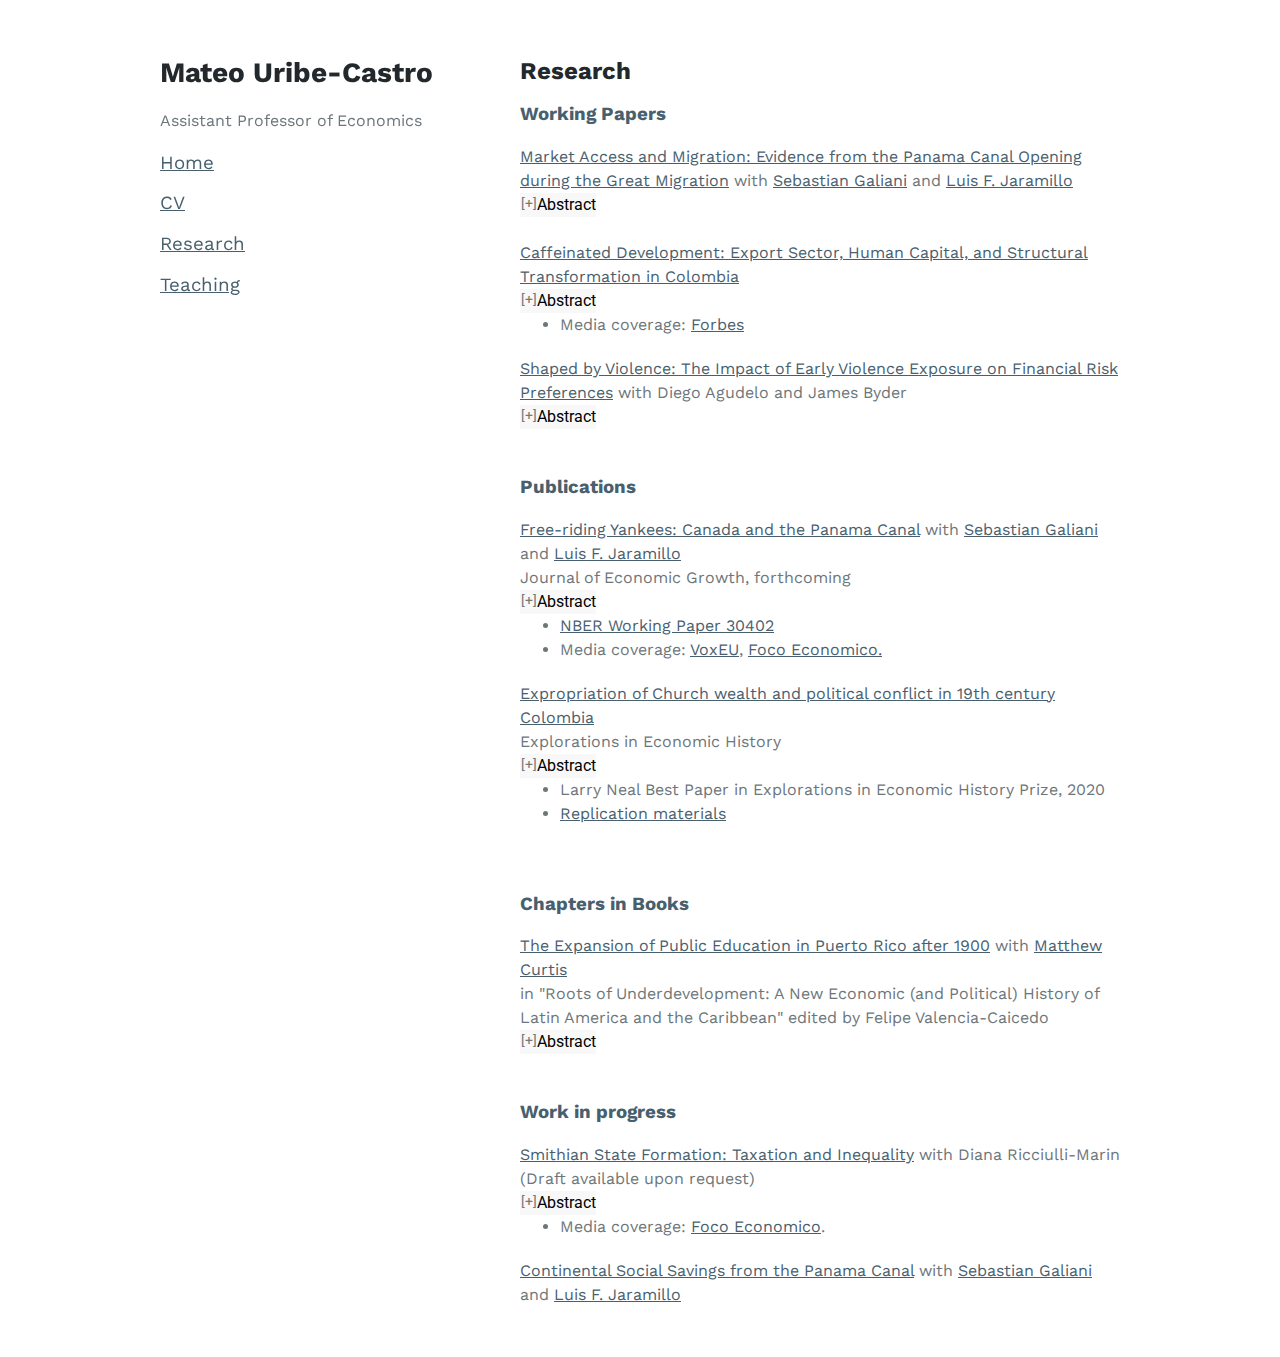
<file: research.html>
<!doctype html>
<html>
  <head>

    <title>Mateo Uribe-Castro</title>

    <link rel="stylesheet" href="stylesheets/styles.css">
    <link rel="stylesheet" href="stylesheets/github-light.css">
    <meta name="viewport" content="width=device-width, initial-scale=1, user-scalable=yes">
	
	<!-- Google tag (gtag.js) -->
		<script async src="https://www.googletagmanager.com/gtag/js?id=G-N1ZL8D1R8L"></script>
		<script>
			window.dataLayer = window.dataLayer || [];
			function gtag(){dataLayer.push(arguments);}
			gtag('js', new Date());

			gtag('config', 'G-N1ZL8D1R8L');
	</script>
    
    <style>
      button.accordion2 {
      font:14px/1.5 Roboto, "Helvetica Neue", Helvetica, Arial, sans-serif;
      cursor: pointer;
      padding: 0px;
      border: none;
      text-align: left;
      outline: none;
      font-size: 100%;
      transition: 0.4s;
      background-color: #f8f8f8;
      }
      button.accordion {
      font:14px/1.5 Roboto, "Helvetica Neue", Helvetica, Arial, sans-serif;
      cursor: pointer;
      padding: 0px;
      border: none;
      text-align: left;
      outline: none;
      font-size: 100%;
      transition: 0.4s;
      background-color: #f8f8f8;
      }
      button.accordion.active, button.accordion:hover {
      background-color: #f8f8f8;
      }
      button.accordion:after {
      content: '[+]';
      font-size: 90%;
      color:#777;
      float: left;
      margin-left: 1px;
      }

      button.accordion2:after {
      content: '[#]';
      font-size: 90%;
      color:#777;
      float: left;
      margin-left: 1px;
      }

      button.accordion.active:after {
      content: "[\2212]";
      }
      div.panel {
      padding: 0 20px;
      margin-top: 5px;
      display: none;
      background-color: white;
      font-size: 100%;
      }
      div.panel.show {
      display: block !important;
      }
    </style>
	
  </head>
  <body>
    <div class="wrapper">
      <header>
        <h1>Mateo Uribe-Castro</h1>
        <p>Assistant Professor of Economics</p>
        <h3><p class="view"><a href="https://muribec.github.io/">Home</a></p></h3>
        <h3><p class="view"><a href="https://muribec.github.io/papers/uribecastro_cv_en.pdf">CV</a></p></h3>
	      <h3><p class="view"><a href="https://muribec.github.io/research.html">Research</a></p></h3>
        <h3><p class="view"><a href="https://muribec.github.io/teaching.html">Teaching</a></p></h3>
	</header>
	
     <section>
	<h2> Research </h2>	
	
	<h3> Working Papers</h3>	
	
	<p style="margin:0;" > <a style="margin:0; font-size:100%" href="http://muribec.github.io/papers/canal_usa_march2025.pdf"> Market Access and Migration: Evidence from the Panama Canal Opening during the Great Migration</a> with <a href="http://www.sebastiangaliani.com"> Sebastian Galiani</a> and <a href="https://sites.google.com/view/lfjaramillo/"> Luis F. Jaramillo</a> <br>
  <button class="accordion">  Abstract	</button>
  <div class="panel" style="display: none;"> This paper examines the influence of transportation infrastructure on migration decisions in the context of the Great Migration in the United States. Focusing on the opening of the Panama Canal in 1920, we isolate the effect of improved economic opportunities from reduced migration costs. Using full-count Census data, we find that Southern African American migrants preferred areas with enhanced market access, leading to higher inflows after 1920. The study highlights the interplay between migrant networks and labor markets in shaping migration patterns. Our findings underscore the significance of local market conditions induced by improvements in local market access in influencing migration decisions during the Great Migration. </p></div>
  <br>

	<p style="margin:0;" > <a style="margin:0; font-size:100%" href="http://muribec.github.io/papers/UribeCastro_coffee.pdf">Caffeinated Development: Export Sector, Human Capital, and Structural Transformation in Colombia</a> <br> 
	<button class="accordion">  Abstract	</button>
	<div class="panel" style="display: none;"> This paper studies the effect of the first wave of globalization on developing countries’ structural transformation, using data from Colombia’s expansion of coffee cultivation. Counties engaged in coffee cultivation in the 1920s developed a smaller manufacturing sector by 1973 than comparable counties, despite starting at a similar level in 1912. My empirical strategy exploits variation in potential coffee yields, and changes in the probability to grow coffee at different altitudes. This paper argues that coffee cultivation increased the opportunity cost of education, which reduced the supply of skilled workers, and slowed down structural transformation. Using exogenous exposure to coffee price shocks as an instrument, I show that reductions in cohorts’ educational attainment led to lower manufacturing activity in the long-run. The effect is driven by both a decrease in demand for education, and reductions in public goods. Finally, coffee cultivation during the early 20th Century had negative long-run effects on both individual incomes and poverty rates. </p></div>
	<ul class="bullets">
          <li> Media coverage: <a href="https://forbes.co/2021/01/26/red-forbes/lo-que-hay-detras-del-milagro-economico-del-eje-cafetero/">Forbes</a> </li>
    </ul>
	
	<p style="margin:0;" > <a style="margin:0; font-size:100%" href="">Shaped by Violence: The Impact of Early Violence Exposure on Financial Risk Preferences</a> with Diego Agudelo and James Byder <br> 
	<button class="accordion">  Abstract	</button>
	<div class="panel" style="display: none;"> This paper examines whether growing up in areas with high homicide rates affects financial risk preferences. Our key conjecture is that individuals who have grown up in violent areas possess more risk averse financial preferences. We find support for this hypothesis using a dataset of mutual fund investors from one of Colombia’s largest stock brokers alongside Colombian official data on homicide rates. The likelihood of investing in risky assets is found to be negatively related to violence exposure during early childhood. We address potential identification issues by exploiting the timing of the violent confrontation between the Medellin cartel and the Colombian government between 1984 and 1993 to instrument for the level of violence. We compare investors from Colombia’s biggest cities to investors from Medellin born in a narrow bandwidth around 1984. When we focus exclusively on investors from Medellin, our empirical strategy resembles a fuzzy regression discontinuity design. </p></div>

	<br><br>
	
	<h3> Publications</h3>

  <p style="margin:0;" > <a style="margin:0; font-size:100%" href="http://muribec.github.io/papers/canal_canada_jan2025.pdf">Free-riding Yankees: Canada and the Panama Canal</a> with <a href="http://www.sebastiangaliani.com"> Sebastian Galiani</a> and <a href="https://sites.google.com/view/lfjaramillo/"> Luis F. Jaramillo</a> <br>
   Journal of Economic Growth, forthcoming <br>
    <button class="accordion">  Abstract	</button>
    <div class="panel" style="display: none;"> We study the impact of the Panama Canal on the development of Canada’s manufacturing sector in the years from 1900 to 1939. Using newly digitized county-level data from the Census of Manufactures and a market-access approach, we exploit the plausibly exogenous nature of this historical episode to study how changes in transportation costs influence the location of economic activity and productivity dynamics. Our reduced-form estimates show that lowered shipping costs led to greater market integration of marginally productive Canadian counties with key markets both inside and outside of Canada. This development permitted the reallocation of production activity to places whose production levels had been inefficiently low before the Canal opened. A shift from the 25th to the 75th percentile in terms of gains in market access brought about by the opening of the Canal led to a 9% increase in manufacturing revenues and input expenditures. Productivity rose by 13%. These effects persist when general equilibrium effects are considered: the closure of the Canal in 1939 would have resulted in economic losses equivalent to 1.86% of GDP, chiefly as a result of the restriction of the country’s access to international markets. Altogether, these results suggest that the Canal substantially altered the economic geography of the Western Hemisphere in the first half of the twentieth century. </p></div>
    <ul class="bullets">
        <li> <a href="https://www.nber.org/system/files/working_papers/w30402/w30402.pdf">NBER Working Paper 30402</a> </li>
        <li> Media coverage: <a href="https://cepr.org/voxeu/columns/free-riding-yankees-canada-and-panama-canal">VoxEU</a>, <a href="https://dev.focoeconomico.org/2022/04/12/free-riding-the-yankees-el-sector-manufacturero-canadiense-antes-y-despues-de-la-apertura-del-canal-de-panama/">Foco Economico.</a>
      </ul>
	
	<p style="margin:0;" > <a href="https://muribec.github.io/papers/UribeCastro_2019_EEH.pdf" style="margin:0; font-size:100%"> Expropriation of Church wealth and political conflict in 19th century Colombia</a> <br>
	Explorations in Economic History<br>
	<button class="accordion">  Abstract	</button>
	<div class="panel" style="display: none;"> The redefinition of Catholic Church property rights was common in Europe and the Americas during late eighteenth- and nineteenth-centuries. In Latin America, the expropriation of the Church’s assets was part of the violent process of institutional change after independence. This paper focuses on Colombia after 1850. It measures the impact of the expropriation of Church wealth on political violence. The paper contests the traditional idea of the expropriation of the real estate of the Church as a source of political violence by highlighting the change in political competition when the alliance between Conservative factions and the Church was weakened. With yearly data on the number of battles per municipality, archival information on the reform, and difference-in-differences, the paper documents a reduction of political violence in places where the Church’s assets were expropriated. Furthermore, it shows the reduction was concentrated in municipalities with high political competition and where the Conservative Party was relatively weak. These results support a political explanation of why the reform reduced political violence.</p></div>
	<ul class="bullets">
          <li> Larry Neal Best Paper in Explorations in Economic History Prize, 2020 </li>
		  <li> <a href="https://www.openicpsr.org/openicpsr/project/107803/version/V2/view">Replication materials</a> </li>
    	</ul>

    <br><br>

	<h3> Chapters in Books</h3>
	
	<p style="margin:0;" > <a href="https://muribec.github.io/papers/pr_chapter_curtis_uribecastro_v3.pdf" style="margin:0; font-size:100%"> The Expansion of Public Education in Puerto Rico after 1900</a> with <a href="https://www.mjdcurtis.com"> Matthew Curtis</a> <br> 
	in "Roots of Underdevelopment: A New Economic (and Political) History of Latin America and the Caribbean" edited by Felipe Valencia-Caicedo<br>
	<button class="accordion">  Abstract	</button>
	<div class="panel" style="display: none;"> During the first half of the 20th century, Puerto Rico sawrapid progress in expanding primary education. However, as elsewhere in Latin America, there were pronounced regional differences in the rates of increased schooling. Due to its varied crop suitability and detailed records from the US colonial government, Puerto Rico is an ideal setting to explore the role of agriculture in explaining regional variation in the growth of education. This chapter presents a newly constructed panel dataset of enrollment and attendance rates by counties between 1907 and 1943. It finds that differing agricultural production technologies, alongside policy decisions and rates of urbanization, help explain why the growth rate of education varied across regions.</p></div>

	<br><br>
	
	<h3> Work in progress</h3>
	
	<p style="margin:0;" > <a href="" style="margin:0; font-size:100%"> Smithian State Formation: Taxation and Inequality</a> with Diana Ricciulli-Marin (Draft available upon request)<br> 
	<button class="accordion">  Abstract	</button>
	<div class="panel" style="display: none;"> This study examines the relationship between land inequality and tax collection. Contrary to traditional models that emphasize the redistributive role of taxation, we focus on its role in providing public goods that increase productivity--i.e. enforcement of property rights, coordination, roads, electricity, etc. To explore this relationship, we build a simple model of public good provision where landowners decide whether or not to comply with property taxes taking into account: 1) the role government expenditure has on their property values, and 2) their expectation of the punishment when evading taxes. We validate the model empirically, using data from Colombian municipalities between 1923 and 1960, in two ways. First, we show evidence in favor of the main model predictions: land concentration is positively correlated with tax revenues per capita, and negatively correlated with the average fiscal cost of collecting one peso. These correlations are robust to controlling for measures of potential sources of omitted variable bias. Second, we use detailed land values' data from cadastres available for a subsample of municipalities and the model's structure to calibrate the implied expected penalty rate for different levels of land concentration. We find that the penalty rate for evading taxes should be higher in places with lower land concentration to enforce the property tax rate.</p></div>
	<ul class="bullets">
		  <li> Media coverage: <a href="https://dev.focoeconomico.org/2023/12/12/elites-desigualdad-y-capacidad-estatal/">Foco Economico</a>. </li>
    </ul>

  	<p style="margin:0;" > <a href="" style="margin:0; font-size:100%"> Continental Social Savings from the Panama Canal</a> with <a href="http://www.sebastiangaliani.com"> Sebastian Galiani</a> and <a href="https://sites.google.com/view/lfjaramillo/"> Luis F. Jaramillo</a> <br> 

	</section>	
	</div>
   <script> 
    var acc = document.getElementsByClassName("accordion");
    var i;

    for (i = 0; i < acc.length; i++) {
        acc[i].onclick = function(){
            this.classList.toggle("active");
            this.parentNode.nextElementSibling.classList.toggle("show");
      }
    }
    </script>
  </body>
</html>
</file>
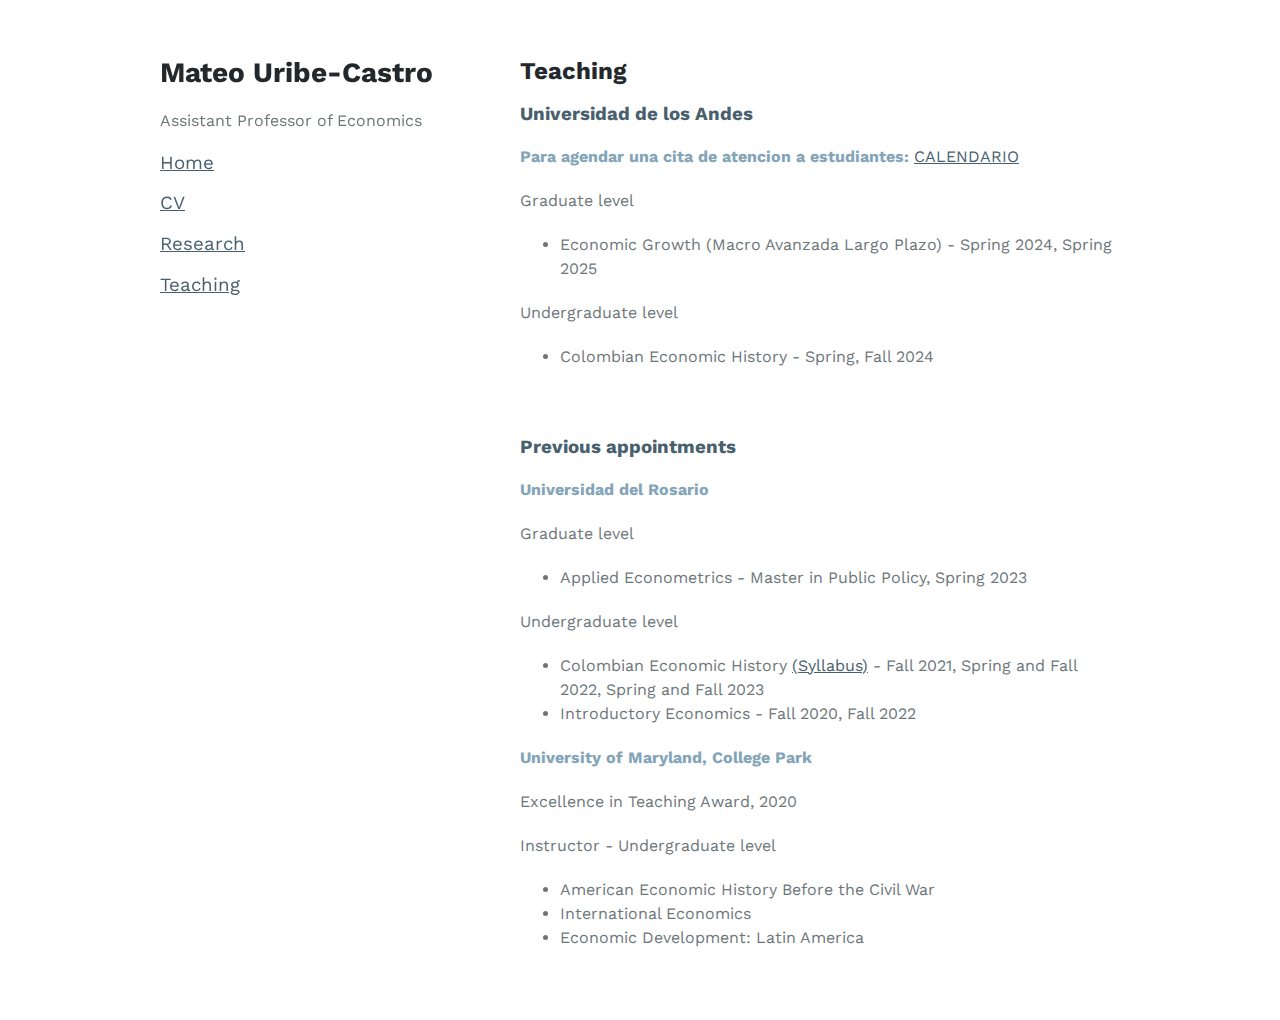
<file: teaching.html>
<!doctype html>
<html>
  <head>

    <title>Mateo Uribe-Castro</title>

    <link rel="stylesheet" href="stylesheets/styles.css">
    <link rel="stylesheet" href="stylesheets/github-light.css">
    <meta name="viewport" content="width=device-width, initial-scale=1, user-scalable=yes">
	
		<!-- Google tag (gtag.js) -->
		<script async src="https://www.googletagmanager.com/gtag/js?id=G-N1ZL8D1R8L"></script>
		<script>
			window.dataLayer = window.dataLayer || [];
			function gtag(){dataLayer.push(arguments);}
			gtag('js', new Date());

			gtag('config', 'G-N1ZL8D1R8L');
		</script>
	
	</head>
	<body>
    <div class="wrapper">
      <header>
        <h1>Mateo Uribe-Castro</h1>
        <p>Assistant Professor of Economics</p>
        <h3><p class="view"><a href="https://muribec.github.io/">Home</a></p></h3>
        <h3><p class="view"><a href="https://muribec.github.io/papers/uribecastro_cv_en.pdf">CV</a></p></h3>
	      <h3><p class="view"><a href="https://muribec.github.io/research.html">Research</a></p></h3>
        <h3><p class="view"><a href="https://muribec.github.io/teaching.html">Teaching</a></p></h3>
	</header>
	
    <section>
	<h2> Teaching </h2>

	<h3> Universidad de los Andes </h3>

	<h4> Para agendar una cita de atencion a estudiantes: <a href="https://calendar.app.google/WzNs38Dqr4j8TH4D9">CALENDARIO</a> </h4>
	
	<p> Graduate level </p>
	
	<ul>
		<li> Economic Growth (Macro Avanzada Largo Plazo) - Spring 2024, Spring 2025 </li>
	</ul>
	
	<p> Undergraduate level </p>
	
	<ul>
		<li> Colombian Economic History - Spring, Fall 2024 </li>
	</ul>

	<br><br>
	
	<h3> Previous appointments </h3>    
	
	<h4> Universidad del Rosario </h4>
	
	<p> Graduate level </p>
	
	<ul>
	
		<li> Applied Econometrics - Master in Public Policy, Spring 2023 </li>
	</ul>
	
	<p> Undergraduate level </p>
	
	<ul>
		<li>Colombian Economic History <a href="http://muribec.github.io/papers/2023_1_hec_lecturas.pdf">(Syllabus)</a> - Fall 2021, Spring and Fall 2022, Spring and Fall 2023 </li>
		<li>Introductory Economics - Fall 2020, Fall 2022 </li>
	</ul>
	
	<h4> University of Maryland, College Park </h4>
	
	<p> Excellence in Teaching Award, 2020 </p>
	<p> Instructor - Undergraduate level </p>
	
	<ul>
		<li> American Economic History Before the Civil War </li>
		<li> International Economics </li>
		<li> Economic Development: Latin America </p>
	</ul>
	
	</section>	
	</div>
	</body>
</html>
</file>
<file: stylesheets/styles.css>
@import url('https://fonts.googleapis.com/css2?family=Work+Sans:ital,wght@0,100..900;1,100..900&display=swap');
@import url('https://fonts.googleapis.com/css?family=Roboto:300italic,700italic,300,700');

body {
  padding:50px;
  font:16px/1.5 "Work Sans", Roboto, sans-serif;
  color:#6d767a;
  font-weight:400;
}

h1, h2, h3, h4, h5, h6 {
  margin:0 0 20px;
}

p, ul, ol, table, pre, dl {
  margin:0 0 20px;
}

h1, h2, h3 {
  line-height:1.1;
}

h1 {
  color:#22282B;
  font-size:28px;
}

h2 {
  color:#22282B;
}

h3 {
  color:#48606E;
}

h4, h5, h6 {
  color:#84A5B7;
}

a {
  color:#48606E;
  font-weight:400;
  text-decoration:underline;
}

a small {
  font-size:12px;
  color:#48606E;
  margin-top:-0.6em;
  display:block;
}

.wrapper {
  width:960px;
  margin:0 auto;
}

blockquote {
  border-left:1px solid #e5e5e5;
  margin:0;
  padding:0 0 0 20px;
  font-style:italic;
}

code, pre {
  font-family:Monaco, Bitstream Vera Sans Mono, Lucida Console, Terminal;
  color:#333;
  font-size:12px;
}

pre {
  padding:8px 15px;
  background: #f8f8f8;
  border-radius:5px;
  border:1px solid #e5e5e5;
  overflow-x: auto;
}

table {
  width:100%;
  border-collapse:collapse;
}

th, td {
  text-align:left;
  padding:5px 10px;
  border-bottom:1px solid #e5e5e5;
}

dt {
  color:#444;
  font-weight:700;
}

th {
  color:#444;
}

img {
  max-width:100%;
}

header {
  width:500px;
  float:left;
  position:fixed;
}

header ul {
  list-style:none;
  height:40px;

  padding:0;

  background: #eee;
  background: -moz-linear-gradient(top, #f8f8f8 0%, #dddddd 100%);
  background: -webkit-gradient(linear, left top, left bottom, color-stop(0%,#f8f8f8), color-stop(100%,#dddddd));
  background: -webkit-linear-gradient(top, #f8f8f8 0%,#dddddd 100%);
  background: -o-linear-gradient(top, #f8f8f8 0%,#dddddd 100%);
  background: -ms-linear-gradient(top, #f8f8f8 0%,#dddddd 100%);
  background: linear-gradient(top, #f8f8f8 0%,#dddddd 100%);

  border-radius:5px;
  border:1px solid #d2d2d2;
  box-shadow:inset #fff 0 1px 0, inset rgba(0,0,0,0.03) 0 -1px 0;
  width:270px;
}

header li {
  width:89px;
  float:left;
  border-right:1px solid #d2d2d2;
  height:40px;
}

header ul a {
  line-height:1;
  font-size:11px;
  color:#999;
  display:block;
  text-align:center;
  padding-top:6px;
  height:40px;
}

strong {
  color:#222;
  font-weight:700;
}

header ul li + li {
  width:88px;
  border-left:1px solid #fff;
}

header ul li + li + li {
  border-right:none;
  width:89px;
}

header ul a strong {
  font-size:14px;
  display:block;
  color:#222;
}

section {
  width:600px;
  float:right;
  padding-bottom:50px;
}

small {
  font-size:11px;
}

hr {
  border:0;
  background:#e5e5e5;
  height:1px;
  margin:0 0 20px;
}

footer {
  width:270px;
  float:left;
  position:fixed;
  bottom:50px;
}

@media print, screen and (max-width: 960px) {

  div.wrapper {
    width:auto;
    margin:0;
  }

  header, section, footer {
    float:none;
    position:static;
    width:auto;
  }

  header {
    padding-right:320px;
  }

  section {
    border:1px solid #e5e5e5;
    border-width:1px 0;
    padding:20px 0;
    margin:0 0 20px;
  }

  header a small {
    display:inline;
  }

  header ul {
    position:absolute;
    right:50px;
    top:52px;
  }
}

@media print, screen and (max-width: 720px) {
  body {
    word-wrap:break-word;
  }

  header {
    padding:0;
  }

  header ul, header p.view {
    position:static;
  }

  pre, code {
    word-wrap:normal;
  }
}

@media print, screen and (max-width: 480px) {
  body {
    padding:15px;
  }

  header ul {
    display:none;
  }
}

@media print {
  body {
    padding:0.4in;
    font-size:12pt;
    color:#444;
  }
}


code { 
    background: #F1F1F1; 
}

pre {
    white-space: pre-wrap;
    background: #F1F1F1;
}
</file>
<file: stylesheets/github-light.css>
/*
   Copyright 2014 GitHub Inc.
   Licensed under the Apache License, Version 2.0 (the "License");
   you may not use this file except in compliance with the License.
   You may obtain a copy of the License at
       http://www.apache.org/licenses/LICENSE-2.0
   Unless required by applicable law or agreed to in writing, software
   distributed under the License is distributed on an "AS IS" BASIS,
   WITHOUT WARRANTIES OR CONDITIONS OF ANY KIND, either express or implied.
   See the License for the specific language governing permissions and
   limitations under the License.
*/

.pl-c /* comment */ {
  color: #969896;
}

.pl-c1      /* constant, markup.raw, meta.diff.header, meta.module-reference, meta.property-name, support, support.constant, support.variable, variable.other.constant */,
.pl-s .pl-v /* string variable */ {
  color: #0086b3;
}

.pl-e  /* entity */,
.pl-en /* entity.name */ {
  color: #795da3;
}

.pl-s .pl-s1 /* string source */,
.pl-smi      /* storage.modifier.import, storage.modifier.package, storage.type.java, variable.other, variable.parameter.function */ {
  color: #333;
}

.pl-ent /* entity.name.tag */ {
  color: #63a35c;
}

.pl-k /* keyword, storage, storage.type */ {
  color: #a71d5d;
}

.pl-pds              /* punctuation.definition.string, string.regexp.character-class */,
.pl-s                /* string */,
.pl-s .pl-pse .pl-s1 /* string punctuation.section.embedded source */,
.pl-sr               /* string.regexp */,
.pl-sr .pl-cce       /* string.regexp constant.character.escape */,
.pl-sr .pl-sra       /* string.regexp string.regexp.arbitrary-repitition */,
.pl-sr .pl-sre       /* string.regexp source.ruby.embedded */ {
  color: #183691;
}

.pl-v /* variable */ {
  color: #ed6a43;
}

.pl-id /* invalid.deprecated */ {
  color: #b52a1d;
}

.pl-ii /* invalid.illegal */ {
  background-color: #b52a1d;
  color: #f8f8f8;
}

.pl-sr .pl-cce /* string.regexp constant.character.escape */ {
  color: #63a35c;
  font-weight: bold;
}

.pl-ml /* markup.list */ {
  color: #693a17;
}

.pl-mh        /* markup.heading */,
.pl-mh .pl-en /* markup.heading entity.name */,
.pl-ms        /* meta.separator */ {
  color: #1d3e81;
  font-weight: bold;
}

.pl-mq /* markup.quote */ {
  color: #008080;
}

.pl-mi /* markup.italic */ {
  color: #333;
  font-style: italic;
}

.pl-mb /* markup.bold */ {
  color: #333;
  font-weight: bold;
}

.pl-md /* markup.deleted, meta.diff.header.from-file */ {
  background-color: #ffecec;
  color: #bd2c00;
}

.pl-mi1 /* markup.inserted, meta.diff.header.to-file */ {
  background-color: #eaffea;
  color: #55a532;
}

.pl-mdr /* meta.diff.range */ {
  color: #795da3;
  font-weight: bold;
}

.pl-mo /* meta.output */ {
  color: #1d3e81;
}
</file>
